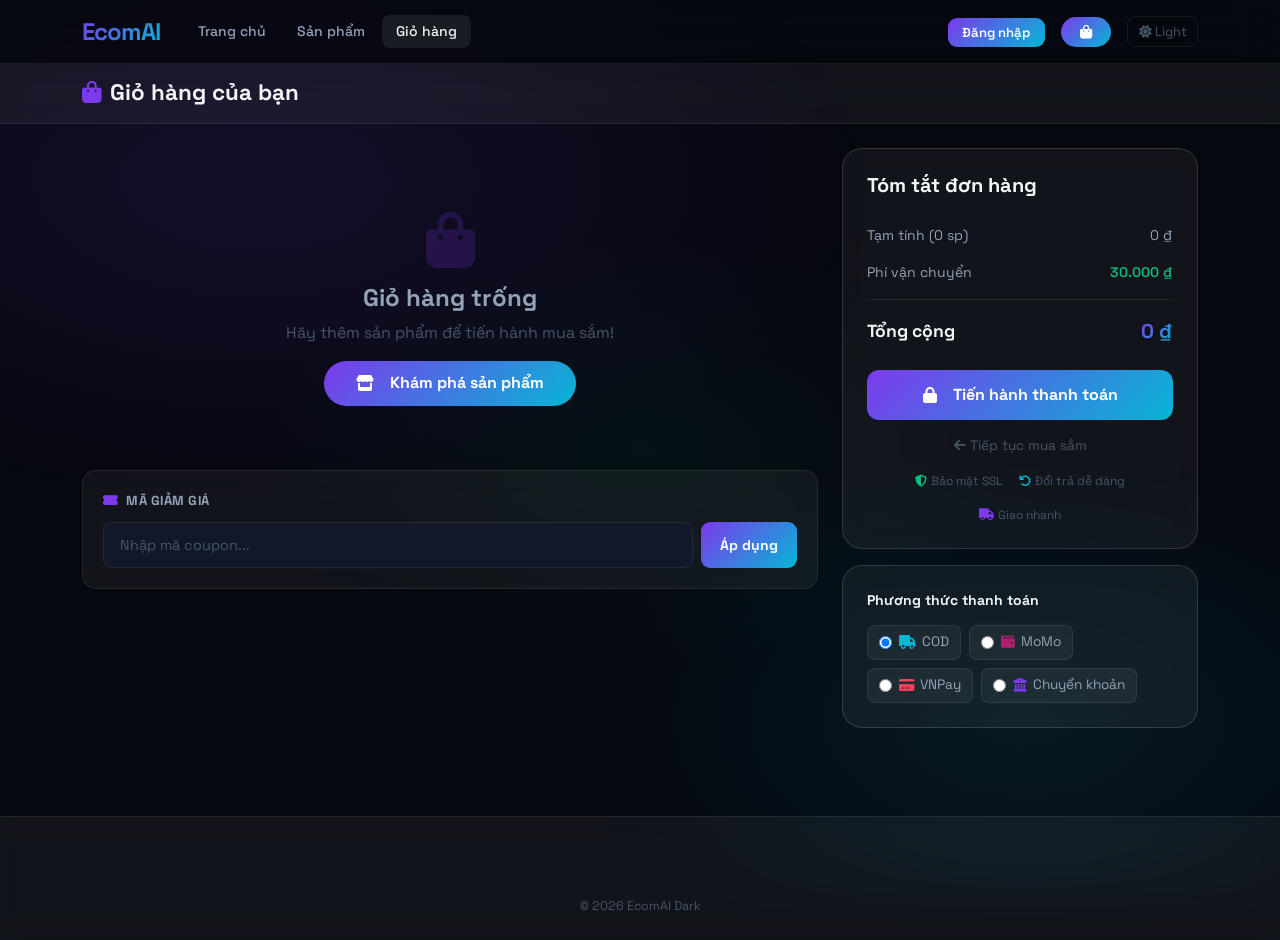
<file: ecom-final/frontend/cart-dark.html>
<!DOCTYPE html>
<html lang="vi">
<head>
  <meta charset="UTF-8"/>
  <meta name="viewport" content="width=device-width, initial-scale=1.0"/>
  <title>Giỏ hàng — EcomAI Dark</title>
  <link rel="stylesheet" href="https://cdn.jsdelivr.net/npm/bootstrap@5.3.2/dist/css/bootstrap.min.css"/>
  <link rel="stylesheet" href="https://cdnjs.cloudflare.com/ajax/libs/font-awesome/6.5.0/css/all.min.css"/>
  <link rel="stylesheet" href="css/style-dark.css"/>
</head>
<body>

<!-- NAVBAR -->
<nav class="dk-navbar">
  <div class="container d-flex align-items-center gap-3">
    <a class="dk-brand" href="index-dark.html">EcomAI</a>
    <div class="d-none d-md-flex gap-1 ms-2">
      <a href="index-dark.html"    class="dk-nav-link">Trang chủ</a>
      <a href="products-dark.html" class="dk-nav-link">Sản phẩm</a>
      <a href="cart-dark.html"     class="dk-nav-link active">Giỏ hàng</a>
    </div>
    <div class="ms-auto d-flex align-items-center gap-3">
      <div id="auth-area"></div>
      <a href="cart-dark.html" class="dk-cart-btn">
        <i class="fas fa-shopping-bag"></i>
        <span class="cart-count hidden dk-badge">0</span>
      </a>
      <a href="cart.html" style="color:var(--text-muted);font-size:.8rem;text-decoration:none;border:1px solid var(--border);border-radius:8px;padding:.3rem .65rem">
        <i class="fas fa-sun"></i> Light
      </a>
    </div>
  </div>
</nav>

<!-- PAGE HEADER -->
<div style="background:var(--glass);border-bottom:1px solid var(--border);padding:1rem 0;backdrop-filter:var(--blur-sm)">
  <div class="container">
    <h1 style="font-size:1.4rem;font-weight:800;margin:0;color:var(--text-primary)">
      <i class="fas fa-shopping-bag me-2" style="color:var(--neon-a)"></i>Giỏ hàng của bạn
    </h1>
  </div>
</div>

<div class="container py-4">
  <div class="row g-4">

    <!-- CART ITEMS -->
    <div class="col-lg-8">
      <div id="cart-empty" class="hidden" style="text-align:center;padding:4rem 0;color:var(--text-muted)">
        <div style="margin-bottom:1rem"><i class="fas fa-shopping-bag" style="font-size:3.5rem;opacity:.2;color:var(--neon-a)"></i></div>
        <h4 style="font-weight:700;color:var(--text-secondary)">Giỏ hàng trống</h4>
        <p>Hãy thêm sản phẩm để tiến hành mua sắm!</p>
        <a href="products-dark.html" class="dk-btn-primary" style="display:inline-flex;text-decoration:none;border-radius:50px;padding:.65rem 2rem">
          <i class="fas fa-store me-2"></i>Khám phá sản phẩm
        </a>
      </div>
      <div id="cart-items-list"></div>

      <!-- Coupon -->
      <div style="background:var(--glass);border:1px solid var(--border);border-radius:var(--radius);padding:1.25rem;backdrop-filter:var(--blur-sm)">
        <div style="font-size:.82rem;font-weight:700;color:var(--text-secondary);margin-bottom:.75rem;text-transform:uppercase;letter-spacing:.5px">
          <i class="fas fa-ticket-alt me-1" style="color:var(--neon-a)"></i> Mã giảm giá
        </div>
        <div class="d-flex gap-2">
          <input id="coupon-input" class="dk-input" placeholder="Nhập mã coupon..." style="border-radius:9px;flex:1"/>
          <button onclick="applyCoupon()" class="dk-btn-primary" style="padding:.5rem 1.2rem;border-radius:9px;font-size:.875rem">Áp dụng</button>
        </div>
      </div>
    </div>

    <!-- SUMMARY -->
    <div class="col-lg-4">
      <div class="dk-summary-card">
        <h5 style="font-weight:800;color:var(--text-primary);margin-bottom:1.25rem">Tóm tắt đơn hàng</h5>
        <div class="dk-summary-row">
          <span>Tạm tính (<span id="item-count">0</span> sp)</span>
          <span id="subtotal">0 ₫</span>
        </div>
        <div class="dk-summary-row">
          <span>Phí vận chuyển</span>
          <span style="color:var(--neon-d);font-weight:600">30.000 ₫</span>
        </div>
        <div class="dk-summary-row" id="discount-row" style="display:none">
          <span>Giảm giá</span>
          <span id="discount-amount" style="color:var(--neon-r);font-weight:600"></span>
        </div>
        <div class="dk-summary-row total">
          <span>Tổng cộng</span>
          <span class="price" id="total-price">0 ₫</span>
        </div>

        <button onclick="checkout()" class="dk-btn-primary mt-3" style="width:100%;justify-content:center;border-radius:12px">
          <i class="fas fa-lock me-2"></i>Tiến hành thanh toán
        </button>
        <a href="products-dark.html" style="display:block;text-align:center;margin-top:1rem;font-size:.855rem;color:var(--text-muted);text-decoration:none">
          <i class="fas fa-arrow-left me-1"></i>Tiếp tục mua sắm
        </a>
        <div class="d-flex justify-content-center gap-3 mt-3 flex-wrap">
          <span style="font-size:.75rem;color:var(--text-muted)"><i class="fas fa-shield-alt me-1" style="color:var(--neon-d)"></i>Bảo mật SSL</span>
          <span style="font-size:.75rem;color:var(--text-muted)"><i class="fas fa-undo me-1" style="color:var(--neon-b)"></i>Đổi trả dễ dàng</span>
          <span style="font-size:.75rem;color:var(--text-muted)"><i class="fas fa-truck me-1" style="color:var(--neon-a)"></i>Giao nhanh</span>
        </div>
      </div>

      <!-- Payment methods -->
      <div class="dk-summary-card mt-3">
        <div style="font-weight:700;font-size:.875rem;color:var(--text-primary);margin-bottom:.85rem">Phương thức thanh toán</div>
        <div class="d-flex flex-wrap gap-2">
          <label style="display:flex;align-items:center;gap:.4rem;font-size:.855rem;cursor:pointer;padding:.4rem .7rem;background:var(--glass);border:1px solid var(--border);border-radius:8px;color:var(--text-secondary)">
            <input type="radio" name="payment" value="cod" checked> <i class="fas fa-truck" style="color:var(--neon-b)"></i> COD
          </label>
          <label style="display:flex;align-items:center;gap:.4rem;font-size:.855rem;cursor:pointer;padding:.4rem .7rem;background:var(--glass);border:1px solid var(--border);border-radius:8px;color:var(--text-secondary)">
            <input type="radio" name="payment" value="momo"> <i class="fas fa-wallet" style="color:#ae2070"></i> MoMo
          </label>
          <label style="display:flex;align-items:center;gap:.4rem;font-size:.855rem;cursor:pointer;padding:.4rem .7rem;background:var(--glass);border:1px solid var(--border);border-radius:8px;color:var(--text-secondary)">
            <input type="radio" name="payment" value="vnpay"> <i class="fas fa-credit-card" style="color:var(--neon-r)"></i> VNPay
          </label>
          <label style="display:flex;align-items:center;gap:.4rem;font-size:.855rem;cursor:pointer;padding:.4rem .7rem;background:var(--glass);border:1px solid var(--border);border-radius:8px;color:var(--text-secondary)">
            <input type="radio" name="payment" value="bank_transfer"> <i class="fas fa-university" style="color:var(--neon-a)"></i> Chuyển khoản
          </label>
        </div>
      </div>
    </div>
  </div>
</div>

<!-- CHECKOUT MODAL -->
<div class="modal fade" id="checkoutModal" tabindex="-1">
  <div class="modal-dialog modal-dialog-centered">
    <div class="modal-content" style="background:var(--bg-800);border:1px solid var(--border-md);border-radius:24px">
      <div style="background:var(--grad-main);padding:1.5rem;border-radius:24px 24px 0 0;color:#fff">
        <h5 style="font-weight:800;margin:0"><i class="fas fa-map-marker-alt me-2"></i>Thông tin giao hàng</h5>
      </div>
      <div class="modal-body p-4">
        <div class="mb-3">
          <label style="font-size:.855rem;font-weight:600;color:var(--text-secondary);display:block;margin-bottom:.4rem">Họ và tên người nhận</label>
          <input id="receiver-name" class="dk-input" placeholder="Nguyễn Văn A"/>
        </div>
        <div class="mb-3">
          <label style="font-size:.855rem;font-weight:600;color:var(--text-secondary);display:block;margin-bottom:.4rem">Số điện thoại</label>
          <input id="receiver-phone" class="dk-input" placeholder="0901234567" type="tel"/>
        </div>
        <div class="mb-3">
          <label style="font-size:.855rem;font-weight:600;color:var(--text-secondary);display:block;margin-bottom:.4rem">Địa chỉ giao hàng</label>
          <textarea id="shipping-address" class="dk-input" rows="3" placeholder="Số nhà, đường, phường/xã, quận/huyện..." style="resize:none"></textarea>
        </div>
        <div class="mb-3">
          <label style="font-size:.855rem;font-weight:600;color:var(--text-secondary);display:block;margin-bottom:.4rem">Ghi chú</label>
          <input id="order-note" class="dk-input" placeholder="Giao buổi sáng..."/>
        </div>
        <div style="background:var(--glass);border:1px solid var(--border);border-radius:12px;padding:1rem">
          <div class="dk-summary-row"><span>Tổng tiền hàng</span><span id="modal-subtotal"></span></div>
          <div class="dk-summary-row"><span>Phí vận chuyển</span><span style="color:var(--neon-d)">30.000 ₫</span></div>
          <div class="dk-summary-row total"><span>Tổng thanh toán</span><span class="price" id="modal-total"></span></div>
        </div>
      </div>
      <div class="modal-footer border-0 px-4 pb-4 pt-0 gap-2">
        <button type="button" class="btn btn-secondary" data-bs-dismiss="modal" style="border-radius:50px;background:var(--glass);border:1px solid var(--border);color:var(--text-primary);padding:.6rem 1.5rem;font-weight:600">Huỷ</button>
        <button onclick="placeOrder()" class="dk-btn-primary" style="flex:1;border-radius:50px;justify-content:center">
          <i class="fas fa-check-circle me-1"></i>Xác nhận đặt hàng
        </button>
      </div>
    </div>
  </div>
</div>

<!-- SUCCESS MODAL -->
<div class="modal fade" id="successModal" tabindex="-1">
  <div class="modal-dialog modal-dialog-centered">
    <div class="modal-content" style="background:var(--bg-800);border:1px solid var(--border-md);border-radius:24px;overflow:hidden">
      <div style="background:var(--grad-main);padding:2rem;text-align:center;color:#fff">
        <div style="width:64px;height:64px;background:rgba(255,255,255,.2);border-radius:50%;display:flex;align-items:center;justify-content:center;margin:0 auto 1rem">
          <i class="fas fa-check" style="font-size:1.75rem"></i>
        </div>
        <h4 style="font-weight:800;margin:0">Đặt hàng thành công!</h4>
      </div>
      <div style="padding:1.75rem;text-align:center">
        <p style="color:var(--text-secondary);margin-bottom:1.25rem">Đơn hàng đã được tiếp nhận. Chúng tôi sẽ liên hệ xác nhận sớm nhất!</p>
        <div style="background:var(--glass);border:1px solid var(--border);border-radius:12px;padding:1rem;margin-bottom:1.25rem">
          <div style="font-size:.78rem;color:var(--text-muted);font-weight:600;text-transform:uppercase;letter-spacing:.5px">Mã đơn hàng</div>
          <div id="order-id-display" style="font-size:1.4rem;font-weight:800;background:var(--grad-main);-webkit-background-clip:text;-webkit-text-fill-color:transparent;margin-top:.25rem">#—</div>
        </div>
        <a href="products-dark.html" class="dk-btn-primary" style="text-decoration:none;border-radius:50px;display:inline-flex">
          <i class="fas fa-store me-2"></i>Tiếp tục mua sắm
        </a>
      </div>
    </div>
  </div>
</div>

<footer class="dk-footer"><div class="container"><div class="dk-footer-bottom" style="border-top:none;padding-top:0">© 2026 EcomAI Dark</div></div></footer>

<script src="https://cdn.jsdelivr.net/npm/bootstrap@5.3.2/dist/js/bootstrap.bundle.min.js"></script>
<script src="js/api.js?v=4"></script>
<script src="js/products-data.js?v=4"></script>
<script>
let cartData = [];

function renderCart() {
  cartData = Cart.get();
  const list  = document.getElementById('cart-items-list');
  const empty = document.getElementById('cart-empty');
  if (!cartData.length) { list.innerHTML = ''; empty.classList.remove('hidden'); updateSummary(); return; }
  empty.classList.add('hidden');
  list.innerHTML = cartData.map(item => `
    <div class="dk-cart-item" id="item-${item.product_id}">
      <div style="width:76px;height:76px;border-radius:10px;overflow:hidden;flex-shrink:0;background:var(--glass);display:flex;align-items:center;justify-content:center;font-size:2rem">
        ${item.product_image ? `<img src="${item.product_image}" style="width:100%;height:100%;object-fit:cover">` : '📦'}
      </div>
      <div style="flex:1;min-width:0">
        <div style="font-weight:700;font-size:.9rem;color:var(--text-primary);white-space:nowrap;overflow:hidden;text-overflow:ellipsis">${item.product_name}</div>
        <div class="dk-price" style="font-size:1rem;margin:.2rem 0">${fmt.price(item.product_price)}</div>
        <div style="font-size:.78rem;color:var(--text-muted)">Thành tiền: <strong style="color:var(--text-secondary)">${fmt.price(item.product_price * item.quantity)}</strong></div>
      </div>
      <div class="d-flex flex-column align-items-end gap-2">
        <div class="d-flex align-items-center gap-2">
          <button class="dk-qty-btn" onclick="changeQty(${item.product_id},${item.quantity-1})">−</button>
          <span style="font-weight:700;color:var(--text-primary);min-width:20px;text-align:center">${item.quantity}</span>
          <button class="dk-qty-btn" onclick="changeQty(${item.product_id},${item.quantity+1})">+</button>
        </div>
        <button onclick="removeItem(${item.product_id})" style="background:none;border:none;color:var(--neon-r);font-size:.78rem;cursor:pointer;font-weight:600">
          <i class="fas fa-trash me-1"></i>Xóa
        </button>
      </div>
    </div>`).join('');
  updateSummary();
}

function changeQty(id, qty) {
  if (qty < 1) { removeItem(id); return; }
  Cart.updateQty(id, qty);
  renderCart();
}

function removeItem(id) {
  Cart.remove(id);
  DkToast.show('Đã xóa sản phẩm.', 'warning');
  renderCart();
}

function updateSummary() {
  const sub = Cart.total(), ship = cartData.length ? 30000 : 0;
  document.getElementById('item-count').textContent = Cart.count();
  document.getElementById('subtotal').textContent   = fmt.price(sub);
  document.getElementById('total-price').textContent= fmt.price(sub + ship);
}

function applyCoupon() {
  if (document.getElementById('coupon-input').value.trim().toUpperCase() === 'SOAD2026') {
    document.getElementById('discount-row').style.display = 'flex';
    document.getElementById('discount-amount').textContent = '−50.000 ₫';
    DkToast.show('Áp dụng mã giảm giá thành công!');
  } else {
    DkToast.show('Mã coupon không hợp lệ.', 'error');
  }
}

function checkout() {
  if (!cartData.length) { DkToast.show('Giỏ hàng trống!', 'warning'); return; }
  const sub = Cart.total();
  document.getElementById('modal-subtotal').textContent = fmt.price(sub);
  document.getElementById('modal-total').textContent    = fmt.price(sub + 30000);
  new bootstrap.Modal(document.getElementById('checkoutModal')).show();
}

async function placeOrder() {
  const address = document.getElementById('shipping-address').value.trim();
  const note    = document.getElementById('order-note').value.trim();
  if (!address) { DkToast.show('Vui lòng nhập địa chỉ giao hàng.', 'error'); return; }
  let orderId = Math.floor(Math.random() * 9000) + 1000;
  try {
    const order = await API.createOrder(address, note);
    if (order.id) { orderId = order.id; await API.pay(order.id, Cart.total() + 30000, document.querySelector('input[name=payment]:checked')?.value || 'cod'); }
  } catch {}
  Cart.clear();
  bootstrap.Modal.getInstance(document.getElementById('checkoutModal')).hide();
  document.getElementById('order-id-display').textContent = '#' + orderId;
  new bootstrap.Modal(document.getElementById('successModal')).show();
}

const DkToast = {
  show(msg, type='success') {
    let wrap = document.querySelector('.dk-toast-wrap');
    if (!wrap) { wrap = document.createElement('div'); wrap.className='dk-toast-wrap'; document.body.appendChild(wrap); }
    const icons = {success:'✅',error:'❌',warning:'⚠️'};
    const t = document.createElement('div');
    t.className = `dk-toast ${type!=='success'?type:''}`;
    t.innerHTML = `<span>${icons[type]||'✅'}</span><span>${msg}</span>`;
    wrap.appendChild(t);
    setTimeout(()=>{ t.style.opacity='0';t.style.transition='opacity .3s';setTimeout(()=>t.remove(),300); },3000);
  }
};

window.addEventListener('DOMContentLoaded', () => {
  const user = Auth.getUser();
  const area = document.getElementById('auth-area');
  if (area && user) {
    const av = (user.first_name||user.username||'U')[0].toUpperCase();
    area.innerHTML = `<div class="d-flex align-items-center gap-2">
      <div style="width:30px;height:30px;background:var(--grad-main);border-radius:50%;color:#fff;display:flex;align-items:center;justify-content:center;font-weight:700;font-size:.82rem">${av}</div>
      <button onclick="Auth.logout()" style="background:none;border:1px solid var(--border);border-radius:7px;padding:.25rem .65rem;font-size:.75rem;color:var(--text-muted);cursor:pointer">Đăng xuất</button>
    </div>`;
  } else if (area) {
    area.innerHTML = `<a href="auth-dark.html" style="background:var(--grad-main);color:#fff;border-radius:9px;padding:.38rem .9rem;font-size:.82rem;font-weight:600;text-decoration:none">Đăng nhập</a>`;
  }
  renderCart();
});
</script>
</body>
</html>
</file>
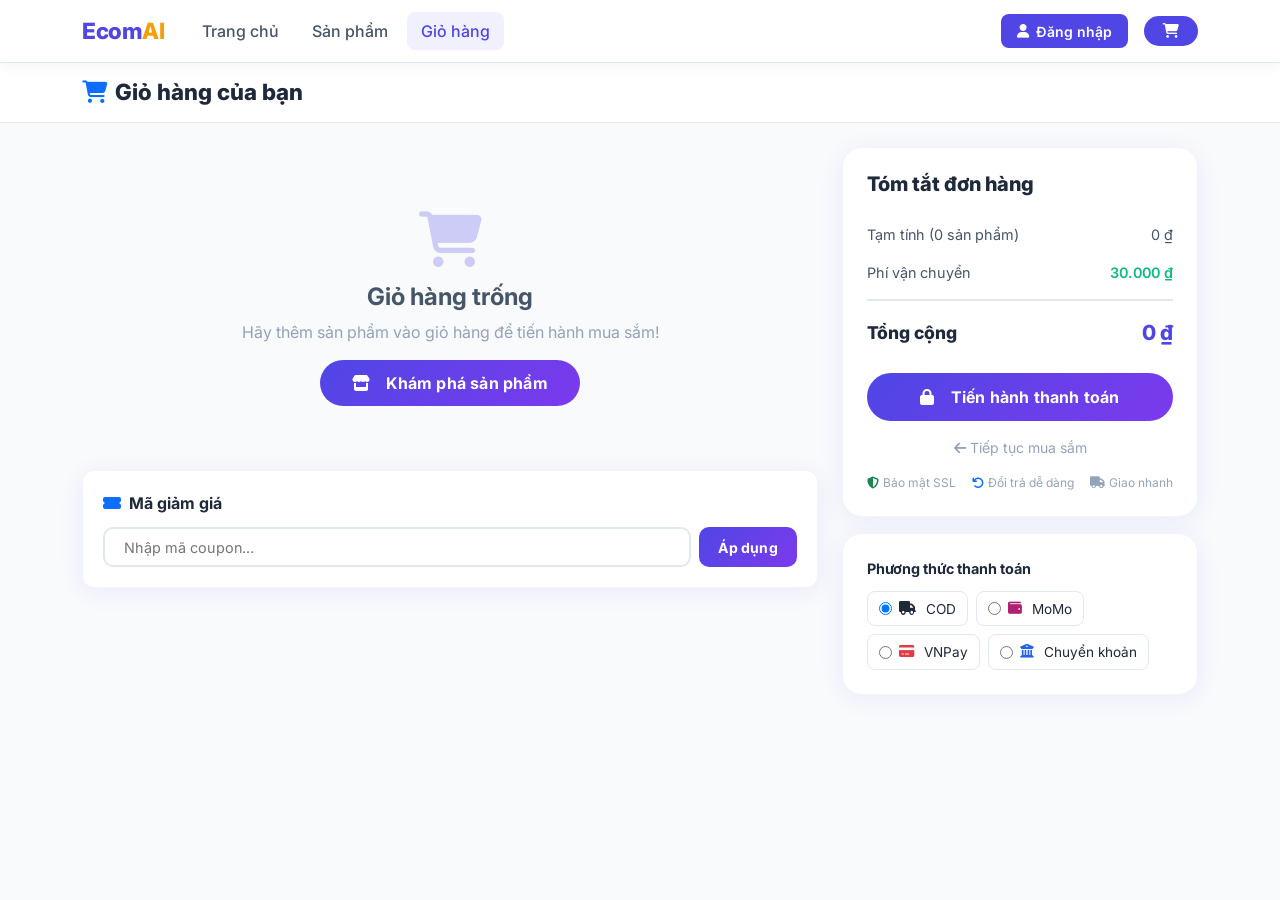
<file: ecom-final/frontend/cart.html>
<!DOCTYPE html>
<html lang="vi">
<head>
  <meta charset="UTF-8" />
  <meta name="viewport" content="width=device-width, initial-scale=1.0" />
  <title>Giỏ hàng — EcomAI</title>
  <link rel="stylesheet" href="https://cdn.jsdelivr.net/npm/bootstrap@5.3.2/dist/css/bootstrap.min.css" />
  <link rel="stylesheet" href="https://cdnjs.cloudflare.com/ajax/libs/font-awesome/6.5.0/css/all.min.css" />
  <link rel="stylesheet" href="css/style.css" />
</head>
<body>

<nav class="navbar-custom">
  <div class="container d-flex align-items-center gap-3">
    <a class="navbar-brand" href="index.html">Ecom<span>AI</span></a>
    <div class="d-none d-md-flex gap-1 ms-2">
      <a href="index.html"    class="nav-link">Trang chủ</a>
      <a href="products.html" class="nav-link">Sản phẩm</a>
      <a href="cart.html"     class="nav-link active">Giỏ hàng</a>
    </div>
    <div class="ms-auto d-flex align-items-center gap-3">
      <div id="auth-area"></div>
      <a href="cart.html" class="cart-btn">
        <i class="fas fa-shopping-cart"></i>
        <span class="cart-count hidden">0</span>
      </a>
    </div>
  </div>
</nav>

<!-- Page header -->
<div style="background:#fff;border-bottom:1px solid var(--gray-200);padding:1rem 0">
  <div class="container">
    <h1 style="font-size:1.4rem;font-weight:800;margin:0">
      <i class="fas fa-shopping-cart me-2 text-primary"></i>Giỏ hàng của bạn
    </h1>
  </div>
</div>

<div class="container py-4">
  <div class="row g-4">

    <!-- CART ITEMS -->
    <div class="col-lg-8">
      <div id="cart-empty" class="hidden" style="text-align:center;padding:4rem 0;color:var(--gray-400)">
        <div style="margin-bottom:1rem"><i class="fas fa-shopping-cart" style="font-size:3.5rem;opacity:.25;color:var(--primary)"></i></div>
        <h4 style="font-weight:700;color:var(--gray-600)">Giỏ hàng trống</h4>
        <p>Hãy thêm sản phẩm vào giỏ hàng để tiến hành mua sắm!</p>
        <a href="products.html" class="btn-primary-custom" style="width:auto;padding:.7rem 2rem;border-radius:50px;display:inline-flex;text-decoration:none">
          <i class="fas fa-store me-2"></i>Khám phá sản phẩm
        </a>
      </div>

      <div id="cart-items-list"></div>

      <!-- Coupon -->
      <div style="background:#fff;border-radius:var(--radius);padding:1.25rem;box-shadow:var(--shadow);border:1px solid var(--gray-100)">
        <div class="filter-title" style="font-weight:700;margin-bottom:.75rem">
          <i class="fas fa-ticket-alt me-1 text-primary"></i> Mã giảm giá
        </div>
        <div class="d-flex gap-2">
          <input id="coupon-input" type="text" class="search-bar" placeholder="Nhập mã coupon..." style="border-radius:10px;flex:1" />
          <button onclick="applyCoupon()" class="btn-primary-custom" style="width:auto;padding:.5rem 1.2rem;border-radius:10px;font-size:.875rem">Áp dụng</button>
        </div>
      </div>
    </div>

    <!-- ORDER SUMMARY -->
    <div class="col-lg-4">
      <div class="summary-card">
        <h5 style="font-weight:800;margin-bottom:1.25rem">Tóm tắt đơn hàng</h5>

        <div class="summary-row">
          <span>Tạm tính (<span id="item-count">0</span> sản phẩm)</span>
          <span id="subtotal">0 ₫</span>
        </div>
        <div class="summary-row">
          <span>Phí vận chuyển</span>
          <span id="shipping-fee" style="color:var(--success);font-weight:600">30.000 ₫</span>
        </div>
        <div class="summary-row" id="discount-row" style="display:none">
          <span>Giảm giá</span>
          <span id="discount-amount" style="color:var(--danger);font-weight:600"></span>
        </div>
        <div class="summary-row total">
          <span>Tổng cộng</span>
          <span class="price" id="total-price">0 ₫</span>
        </div>

        <button onclick="checkout()" class="btn-primary-custom mt-3">
          <i class="fas fa-lock me-2"></i>Tiến hành thanh toán
        </button>

        <a href="products.html" style="display:block;text-align:center;margin-top:1rem;font-size:.875rem;color:var(--gray-400);text-decoration:none">
          <i class="fas fa-arrow-left me-1"></i>Tiếp tục mua sắm
        </a>

        <!-- Security badges -->
        <div class="d-flex justify-content-center gap-3 mt-3 flex-wrap">
          <span style="font-size:.75rem;color:var(--gray-400)"><i class="fas fa-shield-alt text-success me-1"></i>Bảo mật SSL</span>
          <span style="font-size:.75rem;color:var(--gray-400)"><i class="fas fa-undo text-primary me-1"></i>Đổi trả dễ dàng</span>
          <span style="font-size:.75rem;color:var(--gray-400)"><i class="fas fa-truck text-accent me-1"></i>Giao nhanh</span>
        </div>
      </div>

      <!-- Payment methods -->
      <div class="summary-card mt-3">
        <div style="font-weight:700;font-size:.9rem;margin-bottom:.75rem">Phương thức thanh toán</div>
        <div class="d-flex flex-wrap gap-2">
          <label style="display:flex;align-items:center;gap:.4rem;font-size:.85rem;cursor:pointer;padding:.4rem .7rem;border:1.5px solid var(--gray-200);border-radius:8px;transition:var(--transition)">
            <input type="radio" name="payment" value="cod" checked> <i class="fas fa-truck me-1"></i> COD
          </label>
          <label style="display:flex;align-items:center;gap:.4rem;font-size:.85rem;cursor:pointer;padding:.4rem .7rem;border:1.5px solid var(--gray-200);border-radius:8px">
            <input type="radio" name="payment" value="momo"> <i class="fas fa-wallet me-1" style="color:#ae2070"></i> MoMo
          </label>
          <label style="display:flex;align-items:center;gap:.4rem;font-size:.85rem;cursor:pointer;padding:.4rem .7rem;border:1.5px solid var(--gray-200);border-radius:8px">
            <input type="radio" name="payment" value="vnpay"> <i class="fas fa-credit-card me-1" style="color:#e63946"></i> VNPay
          </label>
          <label style="display:flex;align-items:center;gap:.4rem;font-size:.85rem;cursor:pointer;padding:.4rem .7rem;border:1.5px solid var(--gray-200);border-radius:8px">
            <input type="radio" name="payment" value="bank_transfer"> <i class="fas fa-university me-1" style="color:#2563eb"></i> Chuyển khoản
          </label>
        </div>
      </div>
    </div>
  </div>
</div>

<!-- CHECKOUT MODAL -->
<div class="modal fade" id="checkoutModal" tabindex="-1">
  <div class="modal-dialog modal-dialog-centered">
    <div class="modal-content" style="border-radius:24px;border:none;overflow:hidden">
      <div style="background:linear-gradient(135deg,var(--primary),#7c3aed);padding:1.5rem;color:#fff">
        <h5 style="font-weight:800;margin:0"><i class="fas fa-map-marker-alt me-2"></i>Thông tin giao hàng</h5>
      </div>
      <div class="modal-body p-4">
        <div class="form-group">
          <label class="form-label">Họ và tên người nhận</label>
          <input id="receiver-name" class="form-control-custom" placeholder="Nguyễn Văn A" />
        </div>
        <div class="form-group">
          <label class="form-label">Số điện thoại</label>
          <input id="receiver-phone" class="form-control-custom" placeholder="0901234567" type="tel" />
        </div>
        <div class="form-group">
          <label class="form-label">Địa chỉ giao hàng</label>
          <textarea id="shipping-address" class="form-control-custom" rows="3" placeholder="Số nhà, đường, phường/xã, quận/huyện, tỉnh/thành phố"></textarea>
        </div>
        <div class="form-group">
          <label class="form-label">Ghi chú (tuỳ chọn)</label>
          <input id="order-note" class="form-control-custom" placeholder="Giao buổi sáng, để ở trước cửa..." />
        </div>

        <div style="background:var(--gray-50);border-radius:12px;padding:1rem;margin-top:.5rem">
          <div class="summary-row"><span>Tổng tiền hàng</span><span id="modal-subtotal"></span></div>
          <div class="summary-row"><span>Phí vận chuyển</span><span style="color:var(--success)">30.000 ₫</span></div>
          <div class="summary-row total"><span>Tổng thanh toán</span><span class="price" id="modal-total"></span></div>
        </div>
      </div>
      <div class="modal-footer border-0 px-4 pb-4 pt-0 gap-2">
        <button type="button" class="btn btn-light" data-bs-dismiss="modal" style="border-radius:50px;padding:.6rem 1.5rem;font-weight:600">Huỷ</button>
        <button onclick="placeOrder()" class="btn-primary-custom" style="width:auto;flex:1;border-radius:50px">
          <i class="fas fa-check-circle me-1"></i>Xác nhận đặt hàng
        </button>
      </div>
    </div>
  </div>
</div>

<!-- SUCCESS MODAL -->
<div class="modal fade" id="successModal" tabindex="-1">
  <div class="modal-dialog modal-dialog-centered">
    <div class="modal-content" style="border-radius:24px;border:none;overflow:hidden">
      <div style="background:linear-gradient(135deg,var(--primary),#7c3aed);padding:2rem;text-align:center;color:#fff">
        <div style="width:64px;height:64px;background:rgba(255,255,255,.2);border-radius:50%;display:flex;align-items:center;justify-content:center;margin:0 auto 1rem">
          <i class="fas fa-check" style="font-size:1.75rem"></i>
        </div>
        <h4 style="font-weight:800;margin:0">Đặt hàng thành công!</h4>
      </div>
      <div style="padding:1.75rem;text-align:center">
        <p class="text-muted mb-3">Đơn hàng đã được tiếp nhận. Chúng tôi sẽ liên hệ xác nhận sớm nhất!</p>
        <div style="background:var(--gray-50);border-radius:12px;padding:1rem;margin-bottom:1.25rem">
          <div style="font-size:.8rem;color:var(--gray-400);font-weight:600;text-transform:uppercase;letter-spacing:.5px">Mã đơn hàng</div>
          <div style="font-size:1.4rem;font-weight:800;color:var(--primary);margin-top:.25rem" id="order-id-display">#—</div>
        </div>
        <a href="products.html" class="btn-primary-custom" style="text-decoration:none;border-radius:50px">
          <i class="fas fa-store me-2"></i>Tiếp tục mua sắm
        </a>
      </div>
    </div>
  </div>
</div>

<script src="https://cdn.jsdelivr.net/npm/bootstrap@5.3.2/dist/js/bootstrap.bundle.min.js"></script>
<script src="js/api.js?v=4"></script>
<script>
let cartData = [];

function renderCart() {
  cartData = Cart.get();
  const list  = document.getElementById('cart-items-list');
  const empty = document.getElementById('cart-empty');

  if (!cartData.length) {
    list.innerHTML  = '';
    empty.classList.remove('hidden');
    updateSummary();
    return;
  }
  empty.classList.add('hidden');

  list.innerHTML = cartData.map(item => `
    <div class="cart-item" id="item-${item.product_id}">
      <div class="cart-item-img">
        ${item.product_image ? `<img src="${item.product_image}" style="width:100%;height:100%;object-fit:cover;border-radius:10px">` : fmt.typeIcon('other')}
      </div>
      <div style="flex:1;min-width:0">
        <div style="font-weight:700;font-size:.95rem;white-space:nowrap;overflow:hidden;text-overflow:ellipsis">${item.product_name}</div>
        <div style="color:var(--primary);font-weight:800;margin-top:.25rem">${fmt.price(item.product_price)}</div>
        <div style="font-size:.8rem;color:var(--gray-400)">Thành tiền: <strong>${fmt.price(item.product_price * item.quantity)}</strong></div>
      </div>
      <div class="d-flex flex-column align-items-end gap-2">
        <div class="qty-control">
          <button class="qty-btn" onclick="changeQty(${item.product_id}, ${item.quantity - 1})">−</button>
          <span class="qty-num">${item.quantity}</span>
          <button class="qty-btn" onclick="changeQty(${item.product_id}, ${item.quantity + 1})">+</button>
        </div>
        <button onclick="removeItem(${item.product_id})" style="background:none;border:none;color:var(--danger);font-size:.8rem;cursor:pointer;font-weight:600">
          <i class="fas fa-trash me-1"></i>Xóa
        </button>
      </div>
    </div>
  `).join('');

  updateSummary();
}

function changeQty(productId, qty) {
  if (qty < 1) { removeItem(productId); return; }
  Cart.updateQty(productId, qty);
  renderCart();
}

function removeItem(productId) {
  Cart.remove(productId);
  Toast.show('Đã xóa sản phẩm khỏi giỏ hàng.', 'warning');
  renderCart();
}

function updateSummary() {
  const subtotal = Cart.total();
  const shipping = cartData.length ? 30000 : 0;
  const total    = subtotal + shipping;
  document.getElementById('item-count').textContent = Cart.count();
  document.getElementById('subtotal').textContent   = fmt.price(subtotal);
  document.getElementById('total-price').textContent= fmt.price(total);
  document.getElementById('modal-subtotal')?.textContent && (document.getElementById('modal-subtotal').textContent = fmt.price(subtotal));
  document.getElementById('modal-total')?.textContent && (document.getElementById('modal-total').textContent = fmt.price(total));
}

function applyCoupon() {
  const code = document.getElementById('coupon-input').value.trim().toUpperCase();
  if (code === 'SOAD2026') {
    document.getElementById('discount-row').style.display = 'flex';
    document.getElementById('discount-amount').textContent = '−50.000 ₫';
    Toast.show('Áp dụng mã giảm giá thành công!');
  } else {
    Toast.show('Mã coupon không hợp lệ.', 'error');
  }
}

function checkout() {
  if (!cartData.length) { Toast.show('Giỏ hàng trống!', 'warning'); return; }
  const subtotal = Cart.total();
  document.getElementById('modal-subtotal').textContent = fmt.price(subtotal);
  document.getElementById('modal-total').textContent    = fmt.price(subtotal + 30000);
  new bootstrap.Modal(document.getElementById('checkoutModal')).show();
}

async function placeOrder() {
  const address = document.getElementById('shipping-address').value.trim();
  const note    = document.getElementById('order-note').value.trim();
  if (!address) { Toast.show('Vui lòng nhập địa chỉ giao hàng.', 'error'); return; }

  try {
    const method  = document.querySelector('input[name=payment]:checked')?.value || 'cod';
    // Try API first, fallback to local success
    let orderId = Math.floor(Math.random() * 9000) + 1000;
    try {
      const order = await API.createOrder(address, note);
      orderId = order.id || orderId;
      if (order.id) {
        await API.pay(order.id, Cart.total() + 30000, method);
      }
    } catch { /* use mock orderId */ }

    Cart.clear();
    bootstrap.Modal.getInstance(document.getElementById('checkoutModal')).hide();
    document.getElementById('order-id-display').textContent = '#' + orderId;
    new bootstrap.Modal(document.getElementById('successModal')).show();
  } catch(e) {
    Toast.show('Có lỗi xảy ra. Vui lòng thử lại.', 'error');
  }
}

renderCart();
</script>
</body>
</html>
</file>
<file: ecom-final/frontend/css/style-dark.css>
/* ═══════════════════════════════════════════════════════
   EcomAI — Dark Glassmorphism Theme
   Font: Space Grotesk (Google Fonts)
   Concept: nền tối, card kính mờ, accent neon tím-xanh
   ═══════════════════════════════════════════════════════ */

@import url('https://fonts.googleapis.com/css2?family=Space+Grotesk:wght@300;400;500;600;700;800&display=swap');

:root {
  --bg-900:    #06080f;
  --bg-800:    #0c1020;
  --bg-700:    #121829;
  --bg-600:    #1a2235;
  --glass:     rgba(255,255,255,.05);
  --glass-md:  rgba(255,255,255,.08);
  --glass-lg:  rgba(255,255,255,.12);
  --border:    rgba(255,255,255,.08);
  --border-md: rgba(255,255,255,.14);

  --neon-a:    #7c3aed;   /* violet */
  --neon-b:    #06b6d4;   /* cyan */
  --neon-c:    #f59e0b;   /* amber */
  --neon-d:    #10b981;   /* emerald */
  --neon-r:    #f43f5e;   /* rose */

  --grad-main: linear-gradient(135deg, #7c3aed, #06b6d4);
  --grad-warm: linear-gradient(135deg, #f59e0b, #f43f5e);
  --grad-cool: linear-gradient(135deg, #06b6d4, #10b981);
  --grad-bg:   linear-gradient(135deg, #06080f 0%, #0c1020 50%, #0d1526 100%);

  --text-primary:   #f1f5f9;
  --text-secondary: #94a3b8;
  --text-muted:     #475569;

  --radius:    14px;
  --radius-lg: 20px;
  --radius-xl: 28px;
  --blur:      blur(20px);
  --blur-sm:   blur(12px);

  --glow-a:    0 0 30px rgba(124,58,237,.35);
  --glow-b:    0 0 30px rgba(6,182,212,.35);
  --shadow-card: 0 8px 32px rgba(0,0,0,.4), inset 0 1px 0 rgba(255,255,255,.06);
}

* { box-sizing: border-box; margin: 0; padding: 0; }

body {
  font-family: 'Space Grotesk', sans-serif;
  background: var(--bg-900);
  color: var(--text-primary);
  min-height: 100vh;
  overflow-x: hidden;
}

/* ─── ANIMATED BG ────────────────────────────────────── */
body::before {
  content: '';
  position: fixed;
  inset: 0;
  background:
    radial-gradient(ellipse 80% 60% at 20% 20%, rgba(124,58,237,.12) 0%, transparent 60%),
    radial-gradient(ellipse 60% 50% at 80% 80%, rgba(6,182,212,.10) 0%, transparent 60%),
    radial-gradient(ellipse 50% 40% at 50% 50%, rgba(16,185,129,.06) 0%, transparent 60%);
  pointer-events: none;
  z-index: 0;
}

body > * { position: relative; z-index: 1; }

/* ─── SCROLLBAR ──────────────────────────────────────── */
::-webkit-scrollbar       { width: 6px; }
::-webkit-scrollbar-track { background: var(--bg-800); }
::-webkit-scrollbar-thumb { background: var(--neon-a); border-radius: 3px; }

/* ─── NAVBAR ─────────────────────────────────────────── */
.dk-navbar {
  position: sticky;
  top: 0;
  z-index: 1000;
  background: rgba(6,8,15,.75);
  backdrop-filter: var(--blur);
  -webkit-backdrop-filter: var(--blur);
  border-bottom: 1px solid var(--border);
  padding: .85rem 0;
}

.dk-brand {
  font-size: 1.5rem;
  font-weight: 800;
  letter-spacing: -1px;
  background: var(--grad-main);
  -webkit-background-clip: text;
  -webkit-text-fill-color: transparent;
  text-decoration: none;
}

.dk-nav-link {
  color: var(--text-secondary) !important;
  font-size: .875rem;
  font-weight: 500;
  padding: .4rem .85rem !important;
  border-radius: 8px;
  transition: all .2s;
  text-decoration: none;
  display: inline-block;
}

.dk-nav-link:hover,
.dk-nav-link.active {
  color: var(--text-primary) !important;
  background: var(--glass-md);
}

.dk-search {
  background: var(--glass);
  border: 1px solid var(--border);
  border-radius: 50px;
  padding: .45rem 1.2rem;
  color: var(--text-primary);
  font-size: .875rem;
  width: 260px;
  outline: none;
  font-family: inherit;
  transition: all .2s;
}

.dk-search:focus {
  border-color: var(--neon-a);
  background: var(--glass-md);
  box-shadow: 0 0 0 3px rgba(124,58,237,.15);
}

.dk-search::placeholder { color: var(--text-muted); }

.dk-cart-btn {
  background: var(--grad-main);
  color: #fff;
  border: none;
  border-radius: 50px;
  padding: .5rem 1.2rem;
  font-size: .875rem;
  font-weight: 600;
  cursor: pointer;
  text-decoration: none;
  display: inline-flex;
  align-items: center;
  gap: .4rem;
  transition: all .2s;
  position: relative;
  font-family: inherit;
}

.dk-cart-btn:hover {
  color: #fff;
  transform: translateY(-1px);
  box-shadow: var(--glow-a);
}

.dk-badge {
  position: absolute;
  top: -6px; right: -6px;
  background: var(--neon-r);
  color: #fff;
  border-radius: 50%;
  width: 18px; height: 18px;
  font-size: .68rem;
  font-weight: 700;
  display: flex; align-items: center; justify-content: center;
}

/* ─── HERO ───────────────────────────────────────────── */
.dk-hero {
  min-height: 92vh;
  display: flex;
  align-items: center;
  padding: 5rem 0 4rem;
  position: relative;
  overflow: hidden;
}

.dk-hero::before {
  content: '';
  position: absolute;
  width: 700px; height: 700px;
  border-radius: 50%;
  background: radial-gradient(circle, rgba(124,58,237,.2) 0%, transparent 70%);
  top: -200px; right: -200px;
  animation: heroGlow 8s ease-in-out infinite alternate;
}

.dk-hero::after {
  content: '';
  position: absolute;
  width: 500px; height: 500px;
  border-radius: 50%;
  background: radial-gradient(circle, rgba(6,182,212,.15) 0%, transparent 70%);
  bottom: -150px; left: -100px;
  animation: heroGlow 6s ease-in-out infinite alternate-reverse;
}

@keyframes heroGlow {
  0%   { transform: scale(1) translate(0,0); }
  100% { transform: scale(1.15) translate(30px,-20px); }
}

.dk-hero-tag {
  display: inline-flex;
  align-items: center;
  gap: .4rem;
  background: rgba(124,58,237,.15);
  border: 1px solid rgba(124,58,237,.3);
  color: #a78bfa;
  border-radius: 50px;
  padding: .3rem .9rem;
  font-size: .78rem;
  font-weight: 600;
  margin-bottom: 1.25rem;
  letter-spacing: .3px;
}

.dk-hero-title {
  font-size: 3.8rem;
  font-weight: 800;
  line-height: 1.1;
  letter-spacing: -2px;
  margin-bottom: 1.25rem;
}

.dk-hero-title .grad-text {
  background: var(--grad-main);
  -webkit-background-clip: text;
  -webkit-text-fill-color: transparent;
}

.dk-hero-sub {
  color: var(--text-secondary);
  font-size: 1.05rem;
  line-height: 1.8;
  max-width: 500px;
  margin-bottom: 2rem;
}

.dk-hero-search {
  background: var(--glass-md);
  border: 1px solid var(--border-md);
  border-radius: 14px;
  padding: 1rem 1.4rem;
  color: var(--text-primary);
  font-size: 1rem;
  width: 100%;
  max-width: 480px;
  outline: none;
  font-family: inherit;
  backdrop-filter: var(--blur-sm);
  transition: all .25s;
}

.dk-hero-search:focus {
  border-color: var(--neon-a);
  box-shadow: 0 0 0 4px rgba(124,58,237,.12);
}

.dk-hero-search::placeholder { color: var(--text-muted); }

.dk-btn-primary {
  background: var(--grad-main);
  color: #fff;
  border: none;
  border-radius: 12px;
  padding: .8rem 2rem;
  font-size: 1rem;
  font-weight: 700;
  cursor: pointer;
  transition: all .25s;
  text-decoration: none;
  display: inline-flex;
  align-items: center;
  gap: .5rem;
  font-family: inherit;
}

.dk-btn-primary:hover {
  color: #fff;
  transform: translateY(-2px);
  box-shadow: var(--glow-a);
}

.dk-btn-outline {
  background: transparent;
  color: var(--text-primary);
  border: 1px solid var(--border-md);
  border-radius: 12px;
  padding: .78rem 1.8rem;
  font-size: 1rem;
  font-weight: 600;
  cursor: pointer;
  transition: all .25s;
  text-decoration: none;
  display: inline-flex;
  align-items: center;
  gap: .5rem;
  font-family: inherit;
}

.dk-btn-outline:hover {
  color: var(--text-primary);
  background: var(--glass-md);
  border-color: var(--neon-b);
}

/* ─── STATS ──────────────────────────────────────────── */
.dk-stats {
  background: var(--glass);
  border-top: 1px solid var(--border);
  border-bottom: 1px solid var(--border);
  backdrop-filter: var(--blur-sm);
}

.dk-stat-item { padding: 1.5rem 0; text-align: center; }
.dk-stat-num {
  font-size: 2.2rem;
  font-weight: 800;
  letter-spacing: -1px;
  background: var(--grad-main);
  -webkit-background-clip: text;
  -webkit-text-fill-color: transparent;
}
.dk-stat-label { font-size: .8rem; color: var(--text-muted); margin-top: .2rem; }

/* ─── SECTION TITLE ──────────────────────────────────── */
.dk-section-title {
  font-size: 1.8rem;
  font-weight: 800;
  letter-spacing: -1px;
  color: var(--text-primary);
}
.dk-section-title .grad-text {
  background: var(--grad-main);
  -webkit-background-clip: text;
  -webkit-text-fill-color: transparent;
}
.dk-section-sub { color: var(--text-muted); font-size: .875rem; }

/* ─── CATEGORY CHIPS ─────────────────────────────────── */
.dk-chip {
  background: var(--glass);
  border: 1px solid var(--border);
  border-radius: 50px;
  padding: .45rem 1.1rem;
  font-size: .82rem;
  font-weight: 600;
  color: var(--text-secondary);
  cursor: pointer;
  transition: all .2s;
  text-decoration: none;
  display: inline-flex;
  align-items: center;
  gap: .35rem;
  white-space: nowrap;
  font-family: inherit;
}

.dk-chip:hover, .dk-chip.active {
  background: rgba(124,58,237,.2);
  border-color: var(--neon-a);
  color: #a78bfa;
  box-shadow: 0 0 12px rgba(124,58,237,.2);
}

/* ─── PRODUCT CARD ───────────────────────────────────── */
.dk-card {
  background: var(--glass);
  border: 1px solid var(--border);
  border-radius: var(--radius-lg);
  overflow: hidden;
  transition: all .3s cubic-bezier(.4,0,.2,1);
  height: 100%;
  display: flex;
  flex-direction: column;
  backdrop-filter: var(--blur-sm);
  cursor: pointer;
}

.dk-card:hover {
  background: var(--glass-md);
  border-color: var(--neon-a);
  transform: translateY(-6px);
  box-shadow: var(--glow-a), 0 20px 60px rgba(0,0,0,.4);
}

.dk-card-img {
  position: relative;
  height: 210px;
  overflow: hidden;
}

.dk-card-img img {
  width: 100%; height: 100%;
  object-fit: cover;
  transition: transform .4s ease;
}

.dk-card:hover .dk-card-img img { transform: scale(1.07); }

.dk-card-img-placeholder {
  width: 100%; height: 100%;
  display: flex; align-items: center; justify-content: center;
  font-size: 4.5rem;
}

.dk-card-badge {
  position: absolute;
  top: 10px; left: 10px;
  background: var(--neon-r);
  color: #fff;
  border-radius: 6px;
  padding: .15rem .55rem;
  font-size: .72rem;
  font-weight: 700;
}

.dk-card-badge.new    { background: var(--neon-d); }
.dk-card-badge.hot    { background: var(--neon-c); color: #1a1a1a; }

.dk-card-wish {
  position: absolute;
  top: 10px; right: 10px;
  background: var(--glass-lg);
  backdrop-filter: var(--blur-sm);
  border: 1px solid var(--border);
  border-radius: 50%;
  width: 34px; height: 34px;
  display: flex; align-items: center; justify-content: center;
  cursor: pointer;
  color: var(--text-muted);
  font-size: .85rem;
  transition: all .2s;
}
.dk-card-wish:hover { color: var(--neon-r); border-color: var(--neon-r); }

.dk-card-body {
  padding: 1rem 1.1rem;
  flex: 1;
  display: flex;
  flex-direction: column;
}

.dk-card-type {
  font-size: .7rem;
  font-weight: 600;
  color: var(--neon-b);
  text-transform: uppercase;
  letter-spacing: .5px;
  margin-bottom: .3rem;
}

.dk-card-name {
  font-size: .9rem;
  font-weight: 700;
  color: var(--text-primary);
  margin-bottom: .4rem;
  line-height: 1.4;
  display: -webkit-box;
  -webkit-line-clamp: 2;
  -webkit-box-orient: vertical;
  overflow: hidden;
}

.dk-card-stars { color: var(--neon-c); font-size: .78rem; }
.dk-card-sold  { color: var(--text-muted); font-size: .78rem; }

.dk-card-footer {
  display: flex;
  align-items: center;
  justify-content: space-between;
  margin-top: auto;
  padding-top: .75rem;
  border-top: 1px solid var(--border);
}

.dk-price {
  font-size: 1.1rem;
  font-weight: 800;
  background: var(--grad-main);
  -webkit-background-clip: text;
  -webkit-text-fill-color: transparent;
}

.dk-price-old {
  font-size: .78rem;
  color: var(--text-muted);
  text-decoration: line-through;
}

.dk-add-btn {
  background: var(--glass-lg);
  border: 1px solid var(--neon-a);
  border-radius: 8px;
  color: var(--neon-a);
  padding: .35rem .8rem;
  font-size: .78rem;
  font-weight: 600;
  cursor: pointer;
  transition: all .2s;
  display: flex; align-items: center; gap: .25rem;
  font-family: inherit;
}

.dk-add-btn:hover {
  background: var(--neon-a);
  color: #fff;
  box-shadow: var(--glow-a);
}

/* ─── AI BANNER ──────────────────────────────────────── */
.dk-ai-banner {
  background: var(--glass);
  border: 1px solid var(--border-md);
  border-radius: var(--radius-xl);
  padding: 2.5rem;
  backdrop-filter: var(--blur);
  position: relative;
  overflow: hidden;
}

.dk-ai-banner::before {
  content: '';
  position: absolute;
  inset: 0;
  background: linear-gradient(135deg, rgba(124,58,237,.08) 0%, rgba(6,182,212,.06) 100%);
}

.dk-ai-tag {
  display: inline-flex;
  align-items: center;
  gap: .35rem;
  background: rgba(124,58,237,.2);
  border: 1px solid rgba(124,58,237,.35);
  color: #a78bfa;
  border-radius: 50px;
  padding: .25rem .8rem;
  font-size: .75rem;
  font-weight: 600;
  margin-bottom: .75rem;
}

/* ─── AI PRODUCT CARD (inside banner) ───────────────── */
.dk-ai-card {
  background: var(--glass-md);
  border: 1px solid var(--border);
  border-radius: var(--radius);
  overflow: hidden;
  cursor: pointer;
  transition: all .25s;
}

.dk-ai-card:hover {
  border-color: var(--neon-b);
  box-shadow: 0 0 16px rgba(6,182,212,.2);
  transform: translateY(-3px);
}

.dk-ai-img {
  height: 100px;
  overflow: hidden;
}

.dk-ai-img img   { width: 100%; height: 100%; object-fit: cover; }
.dk-ai-info      { padding: .65rem .75rem; }
.dk-ai-name      { font-size: .75rem; font-weight: 600; color: var(--text-primary); line-height: 1.3;
                   display: -webkit-box; -webkit-line-clamp: 2; -webkit-box-orient: vertical; overflow: hidden; }
.dk-ai-price     { font-size: .78rem; font-weight: 800; color: var(--neon-c); margin: .2rem 0; }
.dk-ai-add       { width: 100%; background: rgba(124,58,237,.15); border: 1px solid rgba(124,58,237,.25);
                   color: #a78bfa; border-radius: 6px; padding: .22rem;
                   font-size: .7rem; font-weight: 600; cursor: pointer; font-family: inherit;
                   transition: all .2s; }
.dk-ai-add:hover { background: var(--neon-a); color: #fff; border-color: var(--neon-a); }

/* ─── CHATBOT ─────────────────────────────────────────── */
.dk-chatbot-fab {
  position: fixed;
  bottom: 2rem; right: 2rem;
  width: 58px; height: 58px;
  background: var(--grad-main);
  border: none;
  border-radius: 50%;
  color: #fff;
  font-size: 1.4rem;
  cursor: pointer;
  box-shadow: var(--glow-a), 0 8px 32px rgba(0,0,0,.5);
  display: flex; align-items: center; justify-content: center;
  z-index: 2000;
  transition: all .25s;
}

.dk-chatbot-fab:hover { transform: scale(1.1); }

.dk-chatbot-panel {
  position: fixed;
  bottom: 6rem; right: 2rem;
  width: 375px; height: 520px;
  background: var(--bg-800);
  border: 1px solid var(--border-md);
  border-radius: var(--radius-xl);
  box-shadow: 0 24px 80px rgba(0,0,0,.6), var(--glow-a);
  z-index: 1999;
  display: flex;
  flex-direction: column;
  overflow: hidden;
  backdrop-filter: var(--blur);
}

.dk-chatbot-header {
  background: var(--grad-main);
  padding: 1rem 1.2rem;
  display: flex;
  align-items: center;
  gap: .75rem;
}

.dk-chatbot-avatar {
  width: 38px; height: 38px;
  background: rgba(255,255,255,.2);
  border-radius: 50%;
  display: flex; align-items: center; justify-content: center;
  font-size: 1.1rem;
}

.dk-chatbot-name   { font-weight: 700; font-size: .9rem; color: #fff; }
.dk-chatbot-status { font-size: .72rem; color: rgba(255,255,255,.75); }
.dk-chatbot-close  { margin-left: auto; background: none; border: none;
                     color: rgba(255,255,255,.7); font-size: 1.1rem; cursor: pointer; }

.dk-chatbot-msgs {
  flex: 1; overflow-y: auto;
  padding: 1rem;
  display: flex; flex-direction: column; gap: .65rem;
  background: var(--bg-900);
}

.dk-chatbot-msgs::-webkit-scrollbar       { width: 4px; }
.dk-chatbot-msgs::-webkit-scrollbar-thumb { background: var(--neon-a); border-radius: 2px; }

.dk-msg {
  max-width: 88%;
  padding: .6rem .9rem;
  border-radius: 14px;
  font-size: .855rem;
  line-height: 1.55;
  animation: msgIn .25s ease;
}

@keyframes msgIn {
  from { opacity: 0; transform: translateY(6px); }
  to   { opacity: 1; transform: translateY(0); }
}

.dk-msg.bot {
  background: var(--bg-700);
  border: 1px solid var(--border);
  color: var(--text-primary);
  border-bottom-left-radius: 4px;
  align-self: flex-start;
}

.dk-msg.user {
  background: var(--grad-main);
  color: #fff;
  border-bottom-right-radius: 4px;
  align-self: flex-end;
}

.dk-chatbot-input-area {
  padding: .75rem;
  border-top: 1px solid var(--border);
  display: flex; gap: .5rem;
  background: var(--bg-800);
}

.dk-chatbot-input {
  flex: 1;
  background: var(--bg-700);
  border: 1px solid var(--border);
  border-radius: 10px;
  padding: .5rem .9rem;
  font-size: .855rem;
  color: var(--text-primary);
  outline: none;
  font-family: inherit;
  transition: all .2s;
}

.dk-chatbot-input:focus { border-color: var(--neon-a); }
.dk-chatbot-input::placeholder { color: var(--text-muted); }

.dk-chatbot-send {
  background: var(--grad-main);
  border: none;
  border-radius: 10px;
  width: 38px; height: 38px;
  display: flex; align-items: center; justify-content: center;
  cursor: pointer;
  color: #fff;
  font-size: .9rem;
  transition: all .2s;
}

.dk-chatbot-send:hover { box-shadow: var(--glow-a); transform: scale(1.05); }

/* ─── AUTH ───────────────────────────────────────────── */
.dk-auth-page {
  min-height: 100vh;
  display: flex;
  align-items: center;
  justify-content: center;
  padding: 2rem;
}

.dk-auth-card {
  background: var(--glass);
  border: 1px solid var(--border-md);
  border-radius: var(--radius-xl);
  padding: 2.5rem;
  width: 100%;
  max-width: 440px;
  backdrop-filter: var(--blur);
  box-shadow: var(--shadow-card);
}

.dk-input {
  width: 100%;
  background: var(--bg-700);
  border: 1px solid var(--border);
  border-radius: 10px;
  padding: .7rem 1rem;
  font-size: .9rem;
  color: var(--text-primary);
  outline: none;
  font-family: inherit;
  transition: all .2s;
}

.dk-input:focus {
  border-color: var(--neon-a);
  box-shadow: 0 0 0 3px rgba(124,58,237,.12);
}

.dk-input::placeholder { color: var(--text-muted); }

.dk-tab-wrap  { display: flex; background: var(--bg-700); border-radius: 12px; padding: 4px; margin-bottom: 1.75rem; }

.dk-tab-btn {
  flex: 1; border: none; background: none;
  padding: .65rem; font-weight: 700; font-size: .9rem;
  border-radius: 9px; cursor: pointer;
  color: var(--text-muted);
  transition: all .2s; font-family: inherit;
}

.dk-tab-btn.active {
  background: var(--grad-main);
  color: #fff;
  box-shadow: var(--glow-a);
}

/* ─── CART ───────────────────────────────────────────── */
.dk-cart-item {
  background: var(--glass);
  border: 1px solid var(--border);
  border-radius: var(--radius);
  padding: 1.15rem;
  margin-bottom: .85rem;
  display: flex;
  align-items: center;
  gap: 1rem;
  backdrop-filter: var(--blur-sm);
  transition: all .2s;
}

.dk-cart-item:hover { border-color: var(--neon-a); }

.dk-summary-card {
  background: var(--glass);
  border: 1px solid var(--border-md);
  border-radius: var(--radius-lg);
  padding: 1.5rem;
  backdrop-filter: var(--blur-sm);
  position: sticky;
  top: 90px;
}

.dk-summary-row {
  display: flex;
  justify-content: space-between;
  align-items: center;
  padding: .5rem 0;
  font-size: .875rem;
  color: var(--text-secondary);
}

.dk-summary-row.total {
  border-top: 1px solid var(--border);
  margin-top: .5rem;
  padding-top: 1rem;
  font-size: 1.1rem;
  font-weight: 800;
  color: var(--text-primary);
}

.dk-summary-row.total .price {
  font-size: 1.25rem;
  background: var(--grad-main);
  -webkit-background-clip: text;
  -webkit-text-fill-color: transparent;
}

.dk-qty-btn {
  width: 30px; height: 30px;
  background: var(--glass-md);
  border: 1px solid var(--border);
  border-radius: 8px;
  color: var(--text-primary);
  font-weight: 700;
  cursor: pointer;
  display: flex; align-items: center; justify-content: center;
  transition: all .2s; font-family: inherit;
}

.dk-qty-btn:hover { border-color: var(--neon-a); color: var(--neon-a); }

/* ─── FOOTER ─────────────────────────────────────────── */
.dk-footer {
  background: var(--glass);
  border-top: 1px solid var(--border);
  padding: 3rem 0 1.5rem;
  backdrop-filter: var(--blur-sm);
  margin-top: 4rem;
}

.dk-footer-brand {
  font-size: 1.4rem;
  font-weight: 800;
  background: var(--grad-main);
  -webkit-background-clip: text;
  -webkit-text-fill-color: transparent;
}

.dk-footer-link {
  color: var(--text-muted);
  text-decoration: none;
  font-size: .855rem;
  display: block;
  margin-bottom: .4rem;
  transition: color .15s;
}

.dk-footer-link:hover { color: var(--neon-b); }
.dk-footer-bottom {
  border-top: 1px solid var(--border);
  padding-top: 1.25rem;
  margin-top: 2rem;
  text-align: center;
  font-size: .78rem;
  color: var(--text-muted);
}

/* ─── TOAST ──────────────────────────────────────────── */
.dk-toast-wrap {
  position: fixed; top: 80px; right: 1.5rem;
  z-index: 9999; display: flex; flex-direction: column; gap: .5rem;
}

.dk-toast {
  background: var(--bg-700);
  border: 1px solid var(--border-md);
  border-left: 3px solid var(--neon-d);
  border-radius: 12px;
  padding: .85rem 1.1rem;
  color: var(--text-primary);
  font-size: .875rem;
  font-weight: 500;
  display: flex; align-items: center; gap: .65rem;
  backdrop-filter: var(--blur-sm);
  box-shadow: 0 8px 32px rgba(0,0,0,.4);
  animation: toastIn .3s ease;
  min-width: 270px;
}

.dk-toast.error   { border-left-color: var(--neon-r); }
.dk-toast.warning { border-left-color: var(--neon-c); }

@keyframes toastIn {
  from { transform: translateX(120%); opacity: 0; }
  to   { transform: translateX(0);   opacity: 1; }
}

/* ─── SKELETON ───────────────────────────────────────── */
.dk-skeleton {
  background: linear-gradient(90deg, var(--bg-700) 25%, var(--bg-600) 50%, var(--bg-700) 75%);
  background-size: 200% 100%;
  animation: shimmer 1.5s infinite;
  border-radius: var(--radius);
}

@keyframes shimmer {
  0%   { background-position: -200% 0; }
  100% { background-position:  200% 0; }
}

.hidden { display: none !important; }

/* ─── RESPONSIVE ─────────────────────────────────────── */
@media (max-width: 768px) {
  .dk-hero-title { font-size: 2.4rem; }
  .dk-chatbot-panel { width: calc(100vw - 2rem); right: 1rem; }
  .dk-search { width: 170px; }
}
</file>
<file: ecom-final/frontend/css/style.css>
/* ═══════════════════════════════════════════════
   EcomAI — Custom Design System
   Font: Inter (Google Fonts)
   Colors: Indigo primary, clean white base
   ═══════════════════════════════════════════════ */

@import url('https://fonts.googleapis.com/css2?family=Inter:wght@300;400;500;600;700;800&display=swap');

:root {
  --primary:       #4f46e5;
  --primary-dark:  #3730a3;
  --primary-light: #818cf8;
  --accent:        #f59e0b;
  --success:       #10b981;
  --danger:        #ef4444;
  --dark:          #0f172a;
  --gray-50:       #f8fafc;
  --gray-100:      #f1f5f9;
  --gray-200:      #e2e8f0;
  --gray-400:      #94a3b8;
  --gray-600:      #475569;
  --gray-800:      #1e293b;
  --radius:        12px;
  --radius-lg:     20px;
  --shadow:        0 4px 24px rgba(79,70,229,.08);
  --shadow-lg:     0 8px 40px rgba(79,70,229,.14);
  --transition:    all .25s cubic-bezier(.4,0,.2,1);
}

* { box-sizing: border-box; }

body {
  font-family: 'Inter', sans-serif;
  background: var(--gray-50);
  color: var(--gray-800);
  margin: 0;
}

/* ─── NAVBAR ─────────────────────────────────── */
.navbar-custom {
  background: rgba(255,255,255,.92);
  backdrop-filter: blur(12px);
  border-bottom: 1px solid var(--gray-200);
  box-shadow: 0 1px 16px rgba(0,0,0,.06);
  padding: 0.75rem 0;
  position: sticky;
  top: 0;
  z-index: 1000;
}

.navbar-brand {
  font-weight: 800;
  font-size: 1.4rem;
  color: var(--primary) !important;
  letter-spacing: -0.5px;
}

.navbar-brand span { color: var(--accent); }

.nav-link {
  font-weight: 500;
  color: var(--gray-600) !important;
  padding: .45rem .9rem !important;
  border-radius: 8px;
  transition: var(--transition);
}

.nav-link:hover, .nav-link.active {
  color: var(--primary) !important;
  background: rgba(79,70,229,.08);
}

.search-bar {
  border: 2px solid var(--gray-200);
  border-radius: 50px;
  padding: .45rem 1.2rem;
  width: 280px;
  font-size: .9rem;
  transition: var(--transition);
  outline: none;
}

.search-bar:focus {
  border-color: var(--primary);
  box-shadow: 0 0 0 4px rgba(79,70,229,.12);
}

.cart-btn {
  position: relative;
  background: var(--primary);
  color: #fff;
  border: none;
  border-radius: 50px;
  padding: .5rem 1.2rem;
  font-weight: 600;
  font-size: .9rem;
  cursor: pointer;
  transition: var(--transition);
  text-decoration: none;
  display: inline-flex;
  align-items: center;
  gap: .4rem;
}

.cart-btn:hover {
  background: var(--primary-dark);
  color: #fff;
  transform: translateY(-1px);
  box-shadow: 0 4px 16px rgba(79,70,229,.4);
}

.cart-badge {
  position: absolute;
  top: -6px; right: -6px;
  background: var(--danger);
  color: #fff;
  border-radius: 50%;
  width: 20px; height: 20px;
  font-size: .7rem;
  font-weight: 700;
  display: flex; align-items: center; justify-content: center;
}

/* ─── HERO ───────────────────────────────────── */
.hero {
  background: linear-gradient(135deg, #1e1b4b 0%, #312e81 40%, #4f46e5 70%, #818cf8 100%);
  color: #fff;
  padding: 5rem 0 4rem;
  position: relative;
  overflow: hidden;
}

.hero::before {
  content: '';
  position: absolute;
  width: 600px; height: 600px;
  border-radius: 50%;
  background: rgba(255,255,255,.04);
  top: -200px; right: -100px;
}

.hero::after {
  content: '';
  position: absolute;
  width: 400px; height: 400px;
  border-radius: 50%;
  background: rgba(245,158,11,.08);
  bottom: -150px; left: -100px;
}

.hero-title {
  font-size: 3.2rem;
  font-weight: 800;
  line-height: 1.15;
  letter-spacing: -1px;
}

.hero-title .highlight {
  background: linear-gradient(90deg, #fbbf24, #f59e0b);
  -webkit-background-clip: text;
  -webkit-text-fill-color: transparent;
}

.hero-subtitle {
  font-size: 1.15rem;
  opacity: .85;
  max-width: 500px;
  line-height: 1.7;
}

.hero-search {
  background: rgba(255,255,255,.12);
  border: 1.5px solid rgba(255,255,255,.25);
  border-radius: 50px;
  padding: .8rem 1.5rem;
  color: #fff;
  font-size: 1rem;
  width: 100%;
  outline: none;
  backdrop-filter: blur(8px);
  transition: var(--transition);
}

.hero-search::placeholder { color: rgba(255,255,255,.6); }

.hero-search:focus {
  border-color: rgba(255,255,255,.6);
  background: rgba(255,255,255,.2);
}

.btn-hero {
  background: #fff;
  color: var(--primary);
  border: none;
  border-radius: 50px;
  padding: .75rem 2rem;
  font-weight: 700;
  font-size: 1rem;
  cursor: pointer;
  transition: var(--transition);
  text-decoration: none;
  display: inline-flex;
  align-items: center;
  gap: .5rem;
}

.btn-hero:hover {
  transform: translateY(-2px);
  box-shadow: 0 8px 32px rgba(0,0,0,.2);
  color: var(--primary-dark);
}

.btn-hero-outline {
  background: transparent;
  color: #fff;
  border: 2px solid rgba(255,255,255,.4);
  border-radius: 50px;
  padding: .7rem 1.8rem;
  font-weight: 600;
  font-size: 1rem;
  cursor: pointer;
  transition: var(--transition);
  text-decoration: none;
  display: inline-flex;
  align-items: center;
  gap: .5rem;
}

.btn-hero-outline:hover {
  border-color: #fff;
  background: rgba(255,255,255,.1);
  color: #fff;
}

/* ─── STATS ──────────────────────────────────── */
.stats-section {
  background: #fff;
  border-bottom: 1px solid var(--gray-200);
}

.stat-item { text-align: center; padding: 1.5rem 0; }
.stat-number {
  font-size: 2rem;
  font-weight: 800;
  color: var(--primary);
  line-height: 1;
}
.stat-label { font-size: .85rem; color: var(--gray-400); margin-top: .25rem; }

/* ─── SECTION TITLES ─────────────────────────── */
.section-title {
  font-size: 1.75rem;
  font-weight: 800;
  color: var(--gray-800);
  letter-spacing: -.5px;
}

.section-title span { color: var(--primary); }
.section-subtitle { color: var(--gray-400); font-size: .95rem; }

/* ─── CATEGORY CHIPS ─────────────────────────── */
.category-chip {
  background: #fff;
  border: 2px solid var(--gray-200);
  border-radius: 50px;
  padding: .5rem 1.2rem;
  font-size: .875rem;
  font-weight: 600;
  color: var(--gray-600);
  cursor: pointer;
  transition: var(--transition);
  white-space: nowrap;
  text-decoration: none;
  display: inline-flex;
  align-items: center;
  gap: .4rem;
}

.category-chip:hover, .category-chip.active {
  background: var(--primary);
  border-color: var(--primary);
  color: #fff;
  transform: translateY(-2px);
  box-shadow: 0 4px 16px rgba(79,70,229,.3);
}

/* ─── PRODUCT CARD ───────────────────────────── */
.product-card {
  background: #fff;
  border-radius: var(--radius-lg);
  overflow: hidden;
  box-shadow: var(--shadow);
  transition: var(--transition);
  border: 1px solid var(--gray-100);
  height: 100%;
  display: flex;
  flex-direction: column;
}

.product-card:hover {
  transform: translateY(-6px);
  box-shadow: var(--shadow-lg);
}

.product-img-wrap {
  position: relative;
  overflow: hidden;
  height: 220px;
  background: var(--gray-100);
  display: flex;
  align-items: center;
  justify-content: center;
}

.product-img-wrap img {
  width: 100%; height: 100%;
  object-fit: cover;
  transition: transform .4s ease;
}

.product-card:hover .product-img-wrap img { transform: scale(1.06); }

.product-img-placeholder {
  font-size: 4rem;
  opacity: .3;
}

.product-badge {
  position: absolute;
  top: 12px; left: 12px;
  background: var(--danger);
  color: #fff;
  border-radius: 6px;
  padding: .2rem .6rem;
  font-size: .75rem;
  font-weight: 700;
}

.product-badge.new { background: var(--success); }
.product-badge.hot { background: var(--accent); color: var(--dark); }

.product-wishlist {
  position: absolute;
  top: 12px; right: 12px;
  background: #fff;
  border: none;
  border-radius: 50%;
  width: 36px; height: 36px;
  display: flex; align-items: center; justify-content: center;
  cursor: pointer;
  box-shadow: 0 2px 8px rgba(0,0,0,.1);
  transition: var(--transition);
  color: var(--gray-400);
  font-size: .9rem;
}

.product-wishlist:hover { color: var(--danger); transform: scale(1.1); }

.product-body {
  padding: 1rem 1.2rem;
  flex: 1;
  display: flex;
  flex-direction: column;
}

.product-type {
  font-size: .72rem;
  font-weight: 600;
  color: var(--primary-light);
  text-transform: uppercase;
  letter-spacing: .5px;
  margin-bottom: .3rem;
}

.product-name {
  font-size: .95rem;
  font-weight: 700;
  color: var(--gray-800);
  margin-bottom: .4rem;
  line-height: 1.4;
  display: -webkit-box;
  -webkit-line-clamp: 2;
  -webkit-box-orient: vertical;
  overflow: hidden;
}

.product-rating {
  display: flex;
  align-items: center;
  gap: .3rem;
  margin-bottom: .5rem;
}

.stars { color: var(--accent); font-size: .8rem; }
.rating-count { font-size: .8rem; color: var(--gray-400); }

.product-price-row {
  display: flex;
  align-items: center;
  justify-content: space-between;
  margin-top: auto;
  padding-top: .75rem;
  border-top: 1px solid var(--gray-100);
}

.product-price {
  font-size: 1.15rem;
  font-weight: 800;
  color: var(--primary);
}

.product-price-old {
  font-size: .8rem;
  color: var(--gray-400);
  text-decoration: line-through;
}

.btn-add-cart {
  background: var(--primary);
  color: #fff;
  border: none;
  border-radius: 8px;
  padding: .4rem .9rem;
  font-size: .82rem;
  font-weight: 600;
  cursor: pointer;
  transition: var(--transition);
  display: flex; align-items: center; gap: .3rem;
  white-space: nowrap;
}

.btn-add-cart:hover {
  background: var(--primary-dark);
  transform: translateY(-1px);
}

/* ─── AI RECOMMENDATION BANNER ───────────────── */
.ai-banner {
  background: linear-gradient(135deg, #0f172a 0%, #1e1b4b 50%, #312e81 100%);
  border-radius: var(--radius-lg);
  padding: 2.5rem;
  color: #fff;
  position: relative;
  overflow: hidden;
}

.ai-banner::before {
  content: '🤖';
  position: absolute;
  font-size: 8rem;
  right: 2rem;
  top: 50%;
  transform: translateY(-50%);
  opacity: .12;
}

.ai-tag {
  background: rgba(99,102,241,.3);
  border: 1px solid rgba(129,140,248,.4);
  color: #a5b4fc;
  border-radius: 50px;
  padding: .25rem .8rem;
  font-size: .75rem;
  font-weight: 600;
  display: inline-block;
  margin-bottom: .75rem;
}

/* ─── CHATBOT ─────────────────────────────────── */
.chatbot-fab {
  position: fixed;
  bottom: 2rem;
  right: 2rem;
  width: 60px; height: 60px;
  background: linear-gradient(135deg, var(--primary), #7c3aed);
  border: none;
  border-radius: 50%;
  color: #fff;
  font-size: 1.5rem;
  cursor: pointer;
  box-shadow: 0 8px 32px rgba(79,70,229,.5);
  display: flex; align-items: center; justify-content: center;
  z-index: 2000;
  transition: var(--transition);
  animation: pulse 2s infinite;
}

.chatbot-fab:hover {
  transform: scale(1.1);
  box-shadow: 0 12px 40px rgba(79,70,229,.6);
}

@keyframes pulse {
  0%, 100% { box-shadow: 0 8px 32px rgba(79,70,229,.5); }
  50%       { box-shadow: 0 8px 40px rgba(79,70,229,.8); }
}

.chatbot-panel {
  position: fixed;
  bottom: 6rem;
  right: 2rem;
  width: 380px;
  height: 520px;
  background: #fff;
  border-radius: var(--radius-lg);
  box-shadow: 0 24px 80px rgba(0,0,0,.18);
  z-index: 1999;
  display: flex;
  flex-direction: column;
  overflow: hidden;
  transition: var(--transition);
}

.chatbot-header {
  background: linear-gradient(135deg, var(--primary), #7c3aed);
  color: #fff;
  padding: 1rem 1.2rem;
  display: flex;
  align-items: center;
  gap: .75rem;
}

.chatbot-avatar {
  width: 40px; height: 40px;
  background: rgba(255,255,255,.2);
  border-radius: 50%;
  display: flex; align-items: center; justify-content: center;
  font-size: 1.2rem;
}

.chatbot-name { font-weight: 700; font-size: .95rem; }
.chatbot-status { font-size: .75rem; opacity: .8; }
.chatbot-close {
  margin-left: auto;
  background: none; border: none;
  color: rgba(255,255,255,.8);
  font-size: 1.2rem;
  cursor: pointer;
  transition: var(--transition);
}
.chatbot-close:hover { color: #fff; }

.chatbot-messages {
  flex: 1;
  overflow-y: auto;
  padding: 1rem;
  display: flex;
  flex-direction: column;
  gap: .75rem;
  background: var(--gray-50);
}

.message {
  max-width: 85%;
  padding: .65rem 1rem;
  border-radius: 16px;
  font-size: .875rem;
  line-height: 1.5;
  animation: fadeInUp .3s ease;
}

@keyframes fadeInUp {
  from { opacity: 0; transform: translateY(8px); }
  to   { opacity: 1; transform: translateY(0); }
}

.message.bot {
  background: #fff;
  color: var(--gray-800);
  border-bottom-left-radius: 4px;
  box-shadow: 0 2px 8px rgba(0,0,0,.06);
  align-self: flex-start;
}

.message.user {
  background: var(--primary);
  color: #fff;
  border-bottom-right-radius: 4px;
  align-self: flex-end;
}

.chatbot-input-area {
  padding: .75rem 1rem;
  border-top: 1px solid var(--gray-200);
  display: flex;
  gap: .5rem;
  background: #fff;
}

.chatbot-input {
  flex: 1;
  border: 1.5px solid var(--gray-200);
  border-radius: 50px;
  padding: .5rem 1rem;
  font-size: .875rem;
  outline: none;
  transition: var(--transition);
  font-family: inherit;
}

.chatbot-input:focus { border-color: var(--primary); }

.chatbot-send {
  background: var(--primary);
  color: #fff;
  border: none;
  border-radius: 50%;
  width: 38px; height: 38px;
  display: flex; align-items: center; justify-content: center;
  cursor: pointer;
  transition: var(--transition);
  font-size: .9rem;
}

.chatbot-send:hover { background: var(--primary-dark); transform: scale(1.05); }

/* ─── CART PAGE ───────────────────────────────── */
.cart-item {
  background: #fff;
  border-radius: var(--radius);
  padding: 1.25rem;
  margin-bottom: 1rem;
  box-shadow: var(--shadow);
  border: 1px solid var(--gray-100);
  display: flex;
  align-items: center;
  gap: 1rem;
  transition: var(--transition);
}

.cart-item:hover { box-shadow: var(--shadow-lg); }

.cart-item-img {
  width: 80px; height: 80px;
  border-radius: 10px;
  object-fit: cover;
  background: var(--gray-100);
  display: flex; align-items: center; justify-content: center;
  font-size: 2rem;
  flex-shrink: 0;
}

.qty-control {
  display: flex;
  align-items: center;
  gap: .5rem;
}

.qty-btn {
  width: 30px; height: 30px;
  border: 1.5px solid var(--gray-200);
  border-radius: 8px;
  background: #fff;
  cursor: pointer;
  display: flex; align-items: center; justify-content: center;
  font-weight: 700;
  transition: var(--transition);
  color: var(--gray-600);
}

.qty-btn:hover { border-color: var(--primary); color: var(--primary); }
.qty-num { font-weight: 700; min-width: 24px; text-align: center; }

/* ─── ORDER SUMMARY CARD ──────────────────────── */
.summary-card {
  background: #fff;
  border-radius: var(--radius-lg);
  padding: 1.5rem;
  box-shadow: var(--shadow);
  border: 1px solid var(--gray-100);
  position: sticky;
  top: 90px;
}

.summary-row {
  display: flex;
  justify-content: space-between;
  align-items: center;
  padding: .5rem 0;
  font-size: .9rem;
  color: var(--gray-600);
}

.summary-row.total {
  border-top: 2px solid var(--gray-200);
  margin-top: .5rem;
  padding-top: 1rem;
  font-size: 1.1rem;
  font-weight: 800;
  color: var(--gray-800);
}

.summary-row.total .price { color: var(--primary); font-size: 1.3rem; }

/* ─── BUTTONS ─────────────────────────────────── */
.btn-primary-custom {
  background: linear-gradient(135deg, var(--primary), #7c3aed);
  color: #fff;
  border: none;
  border-radius: 50px;
  padding: .75rem 2rem;
  font-weight: 700;
  font-size: 1rem;
  cursor: pointer;
  transition: var(--transition);
  width: 100%;
  text-decoration: none;
  display: inline-flex;
  align-items: center;
  justify-content: center;
  gap: .5rem;
  letter-spacing: .2px;
}

.btn-primary-custom:hover {
  transform: translateY(-2px);
  box-shadow: 0 8px 32px rgba(79,70,229,.4);
  color: #fff;
}

/* ─── AUTH PAGE ───────────────────────────────── */
.auth-page {
  min-height: 100vh;
  background: linear-gradient(135deg, #1e1b4b 0%, #4f46e5 100%);
  display: flex;
  align-items: center;
  justify-content: center;
  padding: 2rem;
}

.auth-card {
  background: #fff;
  border-radius: 24px;
  padding: 2.5rem;
  width: 100%;
  max-width: 440px;
  box-shadow: 0 24px 80px rgba(0,0,0,.2);
}

.auth-logo {
  text-align: center;
  font-size: 1.8rem;
  font-weight: 800;
  color: var(--primary);
  margin-bottom: 1.75rem;
}

.form-group { margin-bottom: 1.1rem; }

.form-label {
  font-size: .875rem;
  font-weight: 600;
  color: var(--gray-600);
  margin-bottom: .4rem;
  display: block;
}

.form-control-custom {
  width: 100%;
  border: 1.5px solid var(--gray-200);
  border-radius: 10px;
  padding: .7rem 1rem;
  font-size: .9rem;
  font-family: inherit;
  outline: none;
  transition: var(--transition);
  background: var(--gray-50);
}

.form-control-custom:focus {
  border-color: var(--primary);
  background: #fff;
  box-shadow: 0 0 0 4px rgba(79,70,229,.1);
}

.form-control-custom.error { border-color: var(--danger); }

/* ─── TOAST NOTIFICATIONS ────────────────────── */
.toast-container-custom {
  position: fixed;
  top: 80px;
  right: 1.5rem;
  z-index: 9999;
  display: flex;
  flex-direction: column;
  gap: .5rem;
}

.toast-custom {
  background: #fff;
  border-radius: 12px;
  padding: .9rem 1.2rem;
  box-shadow: 0 8px 32px rgba(0,0,0,.15);
  display: flex;
  align-items: center;
  gap: .75rem;
  font-size: .9rem;
  font-weight: 500;
  border-left: 4px solid var(--success);
  animation: slideInRight .3s ease;
  min-width: 280px;
}

.toast-custom.error { border-color: var(--danger); }
.toast-custom.warning { border-color: var(--accent); }

@keyframes slideInRight {
  from { transform: translateX(120%); opacity: 0; }
  to   { transform: translateX(0);   opacity: 1; }
}

/* ─── FOOTER ─────────────────────────────────── */
.footer {
  background: var(--dark);
  color: rgba(255,255,255,.7);
  padding: 3rem 0 1.5rem;
  margin-top: 4rem;
}

.footer-brand {
  font-size: 1.4rem;
  font-weight: 800;
  color: #fff;
}

.footer-brand span { color: var(--accent); }
.footer-desc { font-size: .875rem; line-height: 1.7; margin-top: .5rem; }
.footer-heading { color: #fff; font-weight: 700; font-size: .9rem; margin-bottom: 1rem; }
.footer-link { color: rgba(255,255,255,.6); text-decoration: none; font-size: .875rem; display: block; margin-bottom: .4rem; transition: var(--transition); }
.footer-link:hover { color: var(--primary-light); }
.footer-bottom { border-top: 1px solid rgba(255,255,255,.1); padding-top: 1.25rem; margin-top: 2rem; text-align: center; font-size: .8rem; }

/* ─── UTILITIES ───────────────────────────────── */
.text-primary-custom { color: var(--primary); }
.bg-primary-custom { background: var(--primary); }
.rounded-custom { border-radius: var(--radius); }
.shadow-custom { box-shadow: var(--shadow); }

.skeleton {
  background: linear-gradient(90deg, var(--gray-100) 25%, var(--gray-200) 50%, var(--gray-100) 75%);
  background-size: 200% 100%;
  animation: shimmer 1.5s infinite;
  border-radius: 8px;
}

@keyframes shimmer {
  0%   { background-position: -200% 0; }
  100% { background-position:  200% 0; }
}

.hidden { display: none !important; }

/* ─── RESPONSIVE ──────────────────────────────── */
@media (max-width: 768px) {
  .hero-title { font-size: 2rem; }
  .chatbot-panel { width: calc(100vw - 2rem); right: 1rem; }
  .search-bar { width: 180px; }
}
</file>
